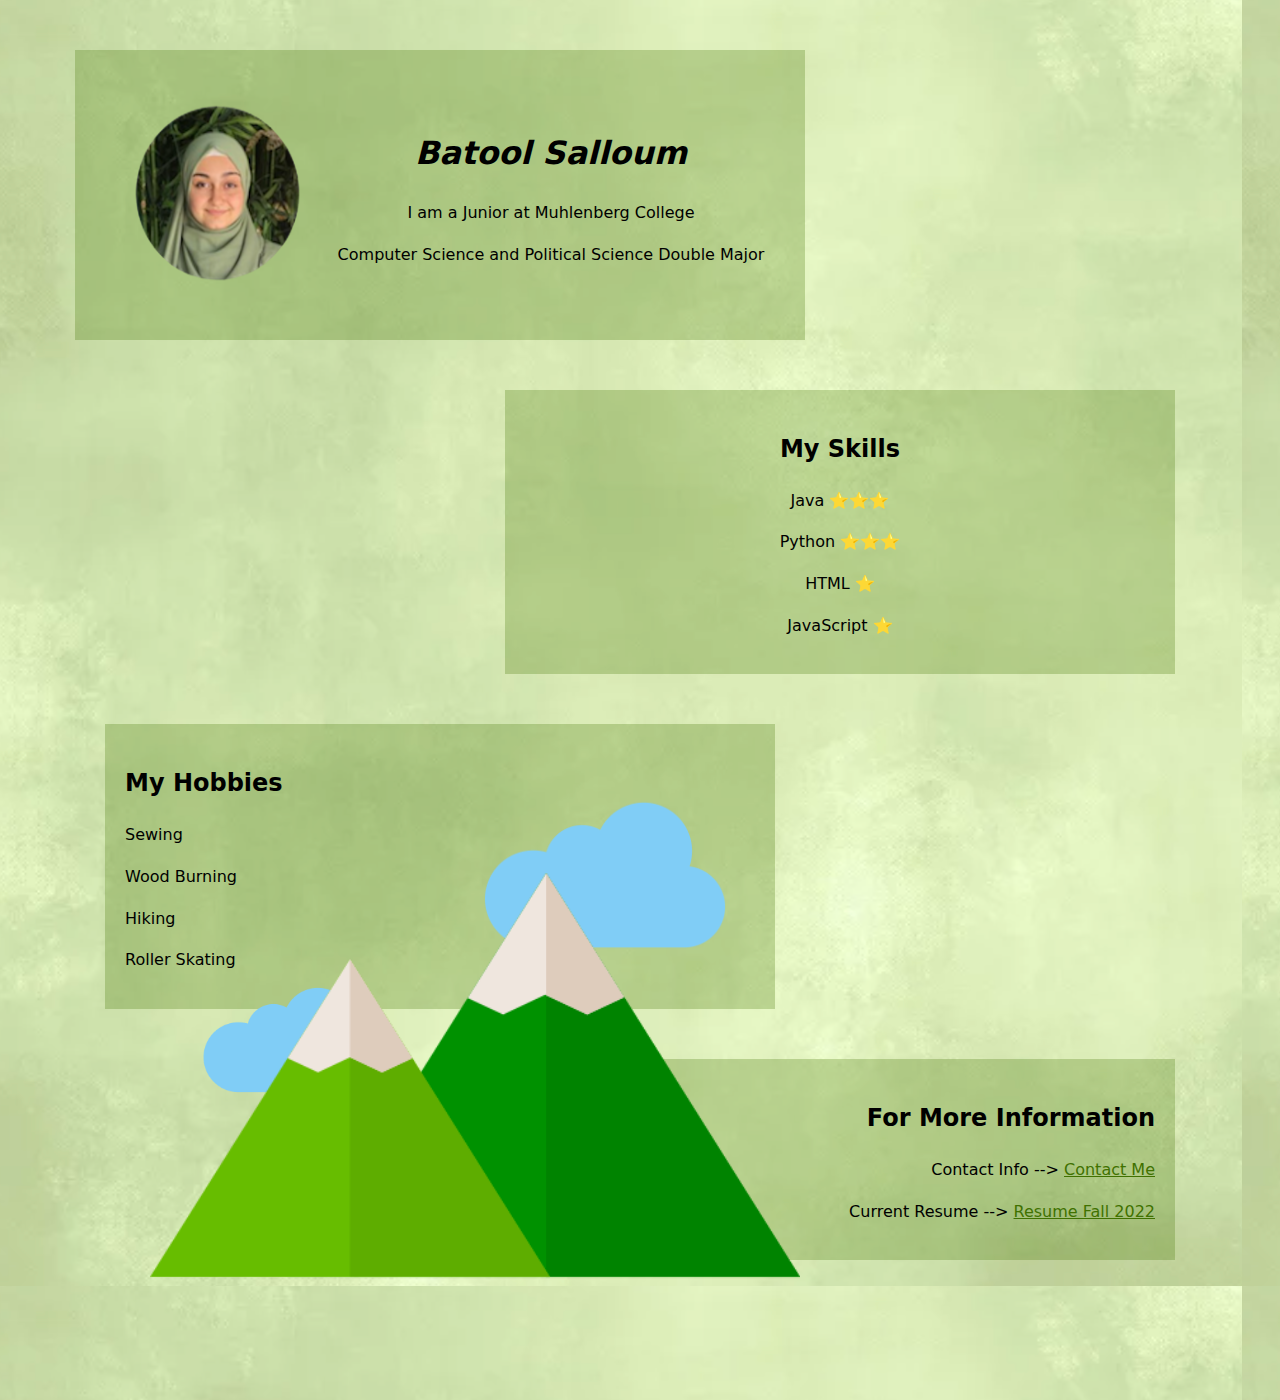
<file: index.html>
<!DOCTYPE html>
<!--[if lt IE 7]>      <html class="no-js lt-ie9 lt-ie8 lt-ie7"> <![endif]-->
<!--[if IE 7]>         <html class="no-js lt-ie9 lt-ie8"> <![endif]-->
<!--[if IE 8]>         <html class="no-js lt-ie9"> <![endif]-->
<!--[if gt IE 8]>      <html class="no-js"> <!--<![endif]-->
<html>
    <head>
        <meta charset="utf-8">
        <meta http-equiv="X-UA-Compatible" content="IE=edge">
        <title>Batool Salloum's Personal Website</title>
        <meta name="description" content="">
        <meta name="viewport" content="width=device-width, initial-scale=1">
        <link rel="stylesheet" href="style.css">
        <link rel="icon" href="faviconFlower.ico">
    </head>
    <body>
        <div class="first-cover-page"> 
            <table cellspacing= "20">
                <tr>
                    <td> <img src="profile.png" alt="Muhlenberg College" style="width:200px;height:200px;"/> </td>
                    <td> 
                        <h1>Batool Salloum</h1> 
                        <p>I am a Junior at Muhlenberg College</em></p>
                        <p>Computer Science and Political Science Double Major</em></p>
                    </td>
                </tr>
            </table>
        </div>
       
        <div class="skills"><h2>My Skills</h2>
            <p>Java ⭐⭐⭐</p>
            <p>Python ⭐⭐⭐</p>
            <p>HTML ⭐</li>
            <p>JavaScript ⭐</p>
        </div>
        <div class="hobbies"><h2>My Hobbies</h2>
            <p>Sewing</p>
            <p>Wood Burning</p>
            <p>Hiking</p>
            <p>Roller Skating</p>
        </div>

        <div class="contact"><h2>For More Information</h2> 
            <p><span>Contact Info --> <a href="./contact.html">Contact Me</a></span><p></p>
            <p><span>Current Resume --> <a href="Resume1.0 (Fall 2022).pdf"> Resume Fall 2022</a></span></p>
        </div>

        <img class = "cloud1" src="./cloud.png" alt = "cloud-1">
        <img class = "cloud2" src="./cloud.png" alt = "cloud-2">
        <img class = "mountains" src="./mountains.png" alt = "mountians">

    </body>
</html>
</file>
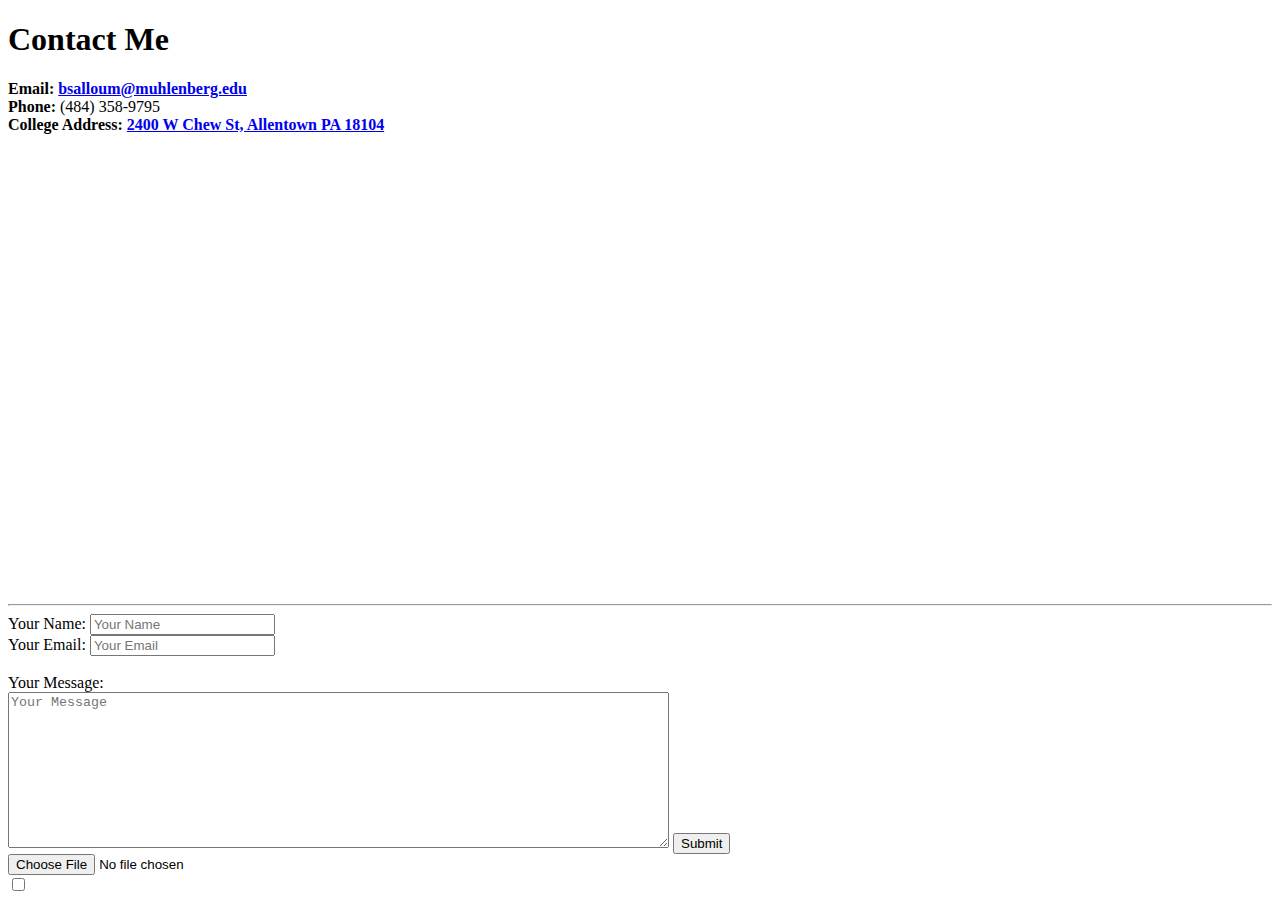
<file: contact.html>
<!DOCTYPE html>
<html lang="en">
<head>
    <meta charset="UTF-8">
    <meta http-equiv="X-UA-Compatible" content="IE=edge">
    <meta name="viewport" content="width=device-width, initial-scale=1.0">
    <title>Contact Me</title>
</head>
<body>
    <h1>Contact Me</h1>
    <p><strong>Email:</strong> 
        <strong> <a href = "mailto:bsalloum@muhlenberg.edu">bsalloum@muhlenberg.edu</a></strong>
        <br>
        <strong> Phone: </strong> (484) 358-9795
        <br>
        <strong> College Address: <a href = "https://goo.gl/maps/1RLfoAFhy92DHBk59"> 2400 W Chew St, Allentown PA 18104</a>
            <br>
            <iframe src="https://www.google.com/maps/embed?pb=!1m18!1m12!1m3!1d3029.5311617296925!2d-75.5119335845986!3d40.59610307934468!2m3!1f0!2f0!3f0!3m2!1i1024!2i768!4f13.1!3m3!1m2!1s0x89c43a1984cbe695%3A0x11335f5c4bc511d2!2s2400%20W%20Chew%20St%2C%20Allentown%2C%20PA%2018104!5e0!3m2!1sen!2sus!4v1662404090695!5m2!1sen!2sus" width="600" height="450" style="border:0;" allowfullscreen="" loading="lazy" referrerpolicy="no-referrer-when-downgrade"></iframe></a></strong> </strong>
    </p>
    <hr>
    <form>
        <label>Your Name:</label>
        <input type="text" name="name" placeholder="Your Name"> <br>

        <label>Your Email:</label>
        <input type="email" name="email" placeholder="Your Email"> <br>
        <br>
        
        <label>Your Message:</label> <br>
        <textarea name = "message" rows = "10" cols = "80" placeholder="Your Message"></textarea>
        <input type="submit" value="Submit"><br>

        <input type="file" name="Attachment"><br>
        <input type="checkbox" name="Agree" value="Agree">

    </form>
  
</body>
</html>
</file>
<file: style.css>
body{
    margin: 10px;
    text-align: left;
    font-family:system-ui, -apple-system, BlinkMacSystemFont, 'Segoe UI', Roboto, Oxygen, Ubuntu, Cantarell, 'Open Sans', 'Helvetica Neue', sans-serif;
    font-size: 16px;
    text-decoration-color: rgb(97, 75, 7);
    line-height: 1.6; 
    background-image: url(./background.png);

}

h1{
    font-family: system-ui, -apple-system, BlinkMacSystemFont, 'Segoe UI', Roboto, Oxygen, Ubuntu, Cantarell, 'Open Sans', 'Helvetica Neue', sans-serif;
    font-style: oblique;
}

.first-cover-page{
    position: relative;
    margin: 0 auto;
    text-align: center;
    background-color: rgba(64, 113, 0, 0.262);
    height: fit-content;
    width: fit-content; 
    margin-top: 50px; 
    margin-bottom: 50px;
    padding: 20px;
    right: 200px
     
}

.skills{
    position: relative;
    margin: 0 auto;
    text-align: center;
    background-color: rgba(64, 113, 0, 0.262);
    height: fit-content;
    width: 50%; 
    margin-top: 50px; 
    margin-bottom: 50px;
    padding: 20px;
    left: 200px;
    
}

.hobbies{
    position: relative;
    margin: 0 auto;
    text-align: left;
    background-color: rgba(64, 113, 0, 0.262);
    height: fit-content;
    width: 50%;
    margin-top: 50px; 
    margin-bottom: 50px;
    padding: 20px;
    right: 200px;

}


.contact{
    position: relative;
    margin: 0 auto;
    text-align: right;
    background-color: rgba(64, 113, 0, 0.262);
    width: 50%; 
    height: fit-content;
    margin-top: 50px; 
    margin-bottom: 50px;
    padding: 20px;
    left: 200px;
    
}

.cloud1{
    position: absolute;
    left: 200px;
    top: 950px;
    height: 180px;
    width: 180px;
    
}
.cloud2{
    position: absolute;
    left: 480px;
    top: 750px;
    height: 250px;
    width: 250px;
}

.mountains{
    height: 650px;
    width: 650px;  
    position: absolute;
    top: 750px;
    left: 150px;
}

a {
    color:rgb(64, 113, 0)
}
</file>
